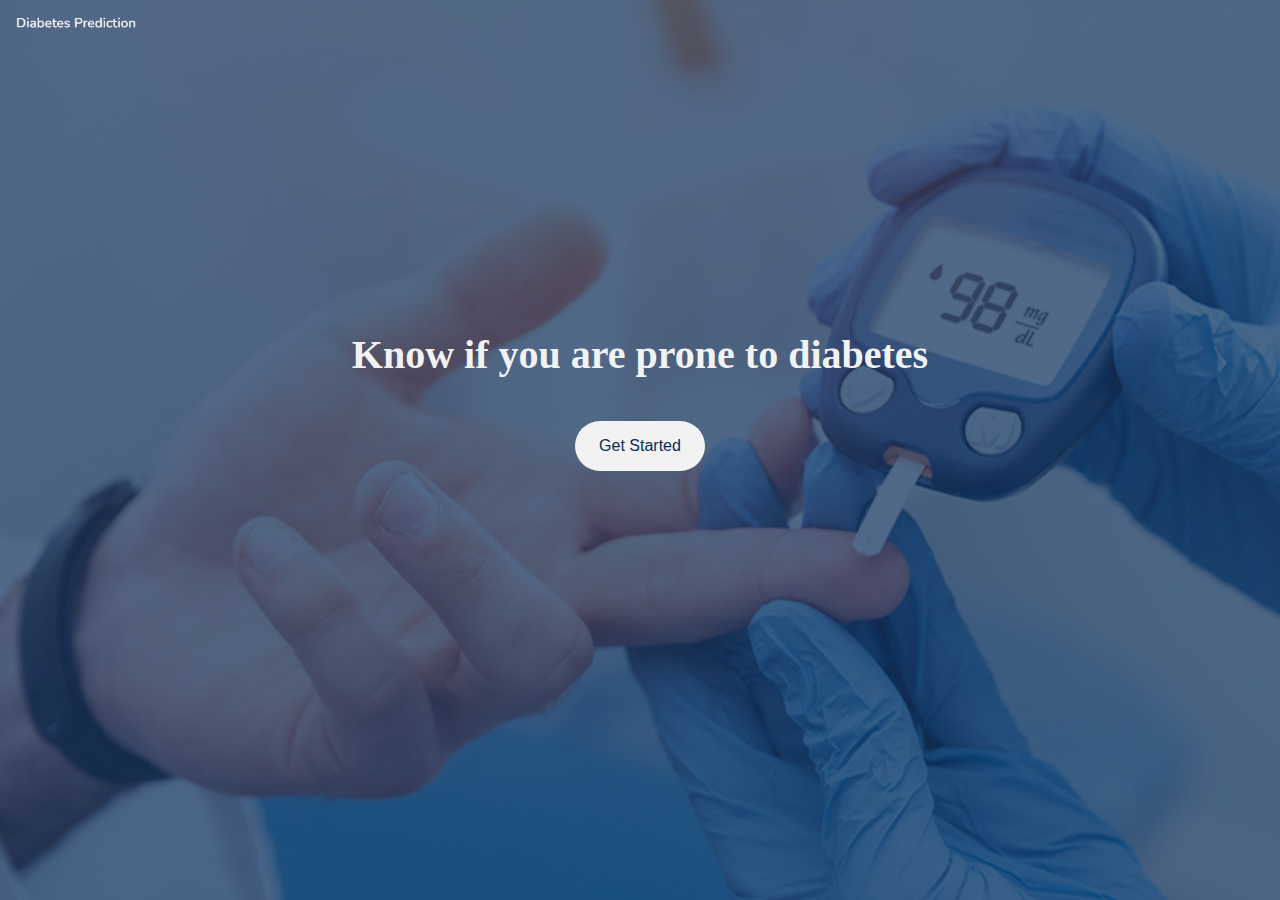
<file: templates/index.html>
<!DOCTYPE html>
<html lang="en">

<head>
    <meta charset="UTF-8">
    <meta http-equiv="X-UA-Compatible" content="IE=edge">
    <meta name="viewport" content="width=device-width, initial-scale=1.0">
    <title>Diabetes Prediction</title>
    <link rel="stylesheet" href="../static/CSS/main.css">

</head>

<body>

    <div class="container">
        <div class="inner">
            <div class="topnav">
                <img src="../static/images/logo.png" alt="CompleteUI Logo" class="logo">
            </div>

            <div class="container">
                <h1>Know if you are prone to diabetes</h1>
                <button onclick="location.href = 'http://127.0.0.1:5000/Form'">Get Started</button>
            </div>
        </div>
    </div>
</body>

</html>
</file>
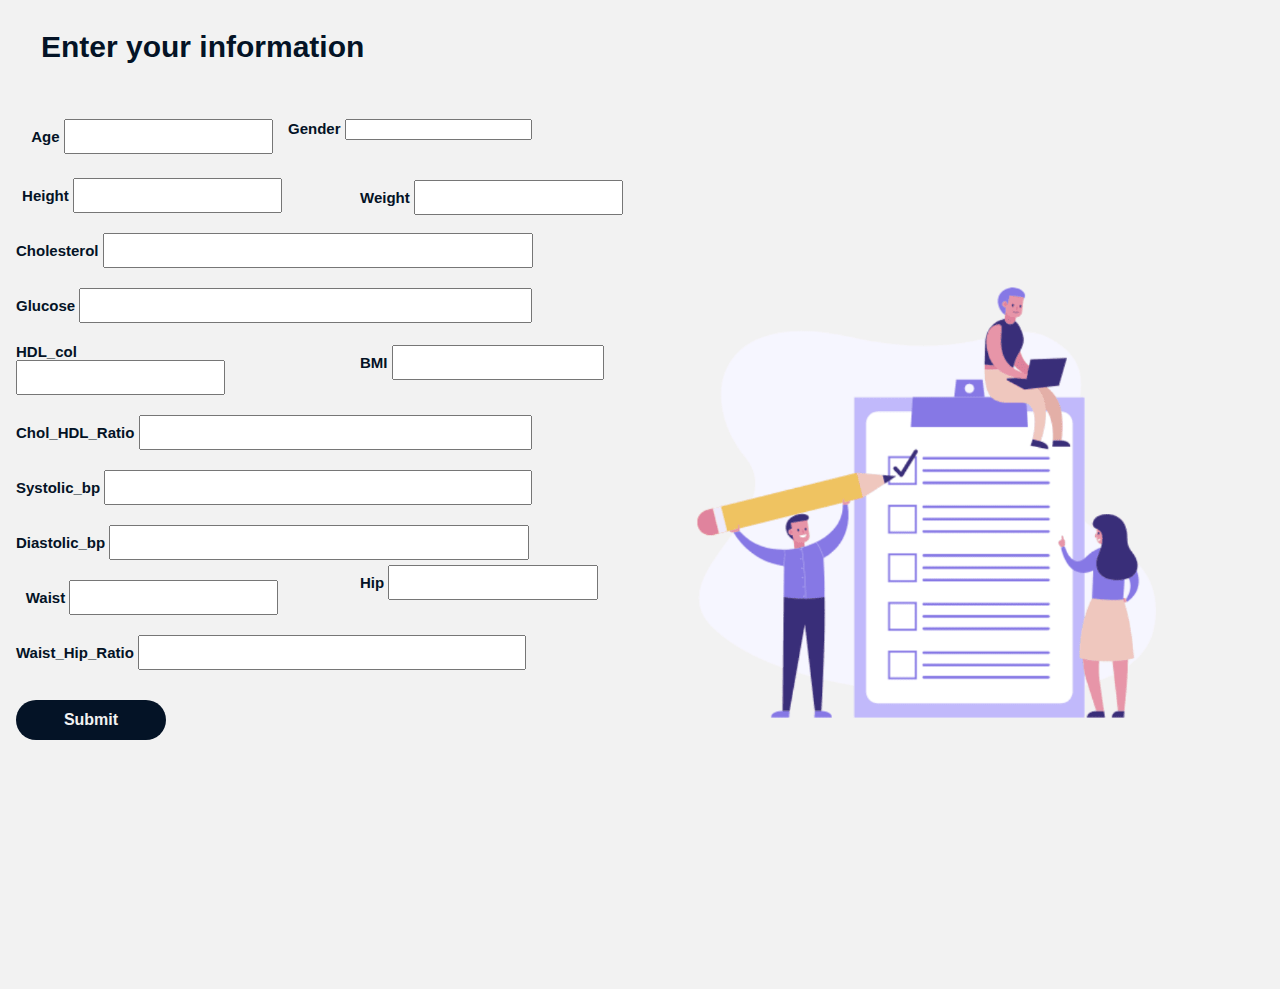
<file: templates/Form.html>
<!DOCTYPE HTML>
<html lang="en">

<head>

    <style>
        html{
            scrollbar-width: thin;
            scrollbar-color:  rgb(119, 119, 119) #F2F2F2;
        }

        html::-webkit-scrollbar{
            width: 0.5vw;
            height: 1vh;
        }

        html::-webkit-scrollbar-thumb{
            background-color:#777;
        }

        html::-webkit-scrollbar-track{
            background-color: #F2F2F2;
        }
    </style>

    <meta charset="utf-8">
    <meta name="viewport" content="width=device-width, initial-scale=1.0">
    <meta http-equiv="X-UA-Compatible" content="ie-edge">
    <link rel="stylesheet" href="../static/CSS/Style.css">
    <title>Info</title>

</head>

<body>
    <div class="container1">
        <div class="inner">
            <div class="left">
                <div class="title">
                    <h1>Enter your information</h1>
                </div>
                <form action="/result" method="POST">
                    <div class="container">
                        <div class="left">
                            <div class="Age">
                                <label for="Age">Age</label>
                                <input type="number" step="any" name="Age"required />
                            </div>
                        </div>


                        <div class="right">
                            <div class="Gender">

                                <label for="Gender">Gender</label>
                                <input list="Gender" name="Gender">
                                <datalist id="Gender">
                                    <option value="1">Female</option>
                                    <option value="2">Male</option>
                                </datalist>
                            </div>
                        </div>
                    </div>

                    <div class="container">
                        <div class="left">
                            <div class="Height">
                                <label for="Height">Height</label>
                                <input type="number" step="any" name="Height" required/>
                            </div>
                        </div>


                        <div class="right">
                            <div class="Weight">
                                <label for="Weight">Weight</label>
                                <input type="number" step="any" name="Weight" placeholder="" required/>
                            </div>
                        </div>
                    </div>


                    <div class="Cholesterol">
                        <label for="Cholesterol">Cholesterol</label>
                        <input type="number"step="any" name="Cholesterol" class="wide1" required/>
                    </div>


                    <div class="Glucose">
                        <label for="Glucose">Glucose</label>
                        <input type="number"  step="any" name="Glucose" class="wide2"required/ >
                    </div>


                    <div class="container">
                        <div class="left">
                            <div class="HDL_col">
                                <label for="HDL_col">HDL_col</label>
                                <input type="number"step="any" name="HDL_col"required />
                            </div>
                        </div>


                        <div class="right">
                            <div class="BMI">
                                <label for="BMI">BMI</label>
                                <input type="number" step="any"name="BMI" class="bmi"required/ >
                            </div>
                        </div>
                    </div>


                    <div class="Chol_HDL_Ratio">
                        <label for="Chol_HDL_Ratio">Chol_HDL_Ratio</label>
                        <input type="number" step="any"name="Chol_HDL_Ratio" class="wide3" placeholder=""required/ >
                    </div>


                    <div class="Systolic_bp">
                        <label for="Systolic_bp">Systolic_bp</label>
                        <input type="number" step="any"name="Systolic_bp" class="wide4" required/>
                    </div>


                    <div class="Diastolic_bp">
                        <label for="Diastolic_bp">Diastolic_bp</label>
                        <input type="number"step="any" name="Diastolic_bp" class="wide5" required/>
                    </div>


                    <div class="container">
                        <div class="left">
                            <div class="Waist">
                                <label for="waist">Waist</label>
                                <input type="number"step="any" name="waist" placeholder=""required/ >
                            </div>
                        </div>


                        <div class="right">
                            <div class="Hip">
                                <label for="hip">Hip</label>
                                <input type="number"step="any" name="hip" class="hip"required />
                            </div>
                        </div>
                    </div>


                    <div class="Waist_Hip_Ratio">
                        <label for="Waist_Hip_Ratio">Waist_Hip_Ratio</label>
                        <input type="number"step="any" name="Waist_Hip_Ratio" class="wide6" required/>
                    </div>


                    <div class="submit">
                     <input type="submit" name="Submit" class="button" value="Submit" placeholder="" required>

                    </div>
                </form>
            </div>      
            
        </div>
    </div>
</body>
</file>
<file: static/CSS/main.css>
@import url('https://fonts.google.com/specimen/Nunito');

body {
    margin: 0;
    font-family: 'Nunito';
    background-image: url(../images/home.png);
    background-repeat: no-repeat;
    background-size: cover;
    font-size: 20px;
    height: 100vh;
}

.container {
    margin: 0 auto;
    text-align: center;
    color: #F2F2F2;
}

.topnav {
    text-align: left;
    padding: 14px 16px;
}

.logo {
    width: 120px;
}

h1 {
    margin-top: 7em;
}

button {
    width: 130px;
    height: 50px;
    font-size: 1rem;
    outline: none;
    margin: 1em;
    background: #F2F2F2;
    color: #0A2C59;
    border: none;
    border-radius: 25px;
    cursor: pointer;
}
</file>
<file: static/CSS/Style.css>
@import url('https://fonts.google.com/specimen/Nunito');

* {
    margin: 0;
    box-sizing: border-box;
    font-family: 'Nunito', sans-serif;
    color: #041326;
    font-weight: bold;


}


body {
    background-image: url(../images/background.png);
    background-size: cover;
    background-position: center;
    background-repeat: no-repeat;
    font-size: 15px;
    height: 100vh;
    overflow: scroll;
    margin: 0;
    font-family: 'Nunito';
    background-color: #F2F2F2;
}

.title {
    margin-top: 5px;
    padding: 25px;
}

.container1 {
    text-align: center;
    margin: 0;
}

.inner {
    display: grid;
    grid-template-columns: 65% auto;
}

.left {
    margin: 0 auto;
    text-align: left;
}

input[type="number"] {
    font-size: 15px;
    height: 35px;
}

select {
    left: 450px;
    width: 190px;
    font-size: 15px;
    height: 35px;
}

.wide {
    width: 300px;
}

form {
    width: 800px;
    height: 100vh;
}

.container {
    display: grid;
    grid-template-columns: 34% auto;
}

.right {
    margin-top: 30px;
}

.Age {
    margin-top: 30px;
    position: relative;
}


.Height {
    margin-top: 24px;
    position: relative;
}

.Weight {
    position: absolute;
    left: 360px;
    top: 180px;
}

.Cholesterol {
    margin-top: 20px;
}

.Glucose {
    margin-top: 20px;
    height: 35px;
}

.HDL_col {
    margin-top: 20px;
    position: relative;
}

.BMI {
    position: absolute;
    left: 360px;
    top: 345px;
}

.Chol_HDL_Ratio {
    margin-top: 20px;
}

.Systolic_bp {
    margin-top: 20px;
}

.Diastolic_bp {
    margin-top: 20px;
    height: 35px;
}

.Waist {
    margin-top: 20px;
    position: relative;
}

.Hip {
    position: absolute;
    left: 360px;
    top: 565px;
}

.Waist_Hip_Ratio {
    margin-top: 20px;
}

.submit {
    margin-top: 35px;
}

input[type="submit"] {
    margin-top: -5px;
    width: 150px;
    height: 40px;
    font-size: 1rem;
    outline: none;
    background: #041326;
    color: #F2F2F2;
    border: none;
    border-radius: 30px;
    cursor: pointer;
}

.wide1 {
    width: 430px;
}

.wide2 {
    width: 453px;
}

.wide3 {
    width: 393px;
}

.wide4 {
    width: 428px;
}

.wide5 {
    width: 420px;
}

.wide6 {
    width: 388px;
}

.hip {
    width: 210px;
}

.bmi {
    width: 212px;
}
</file>
